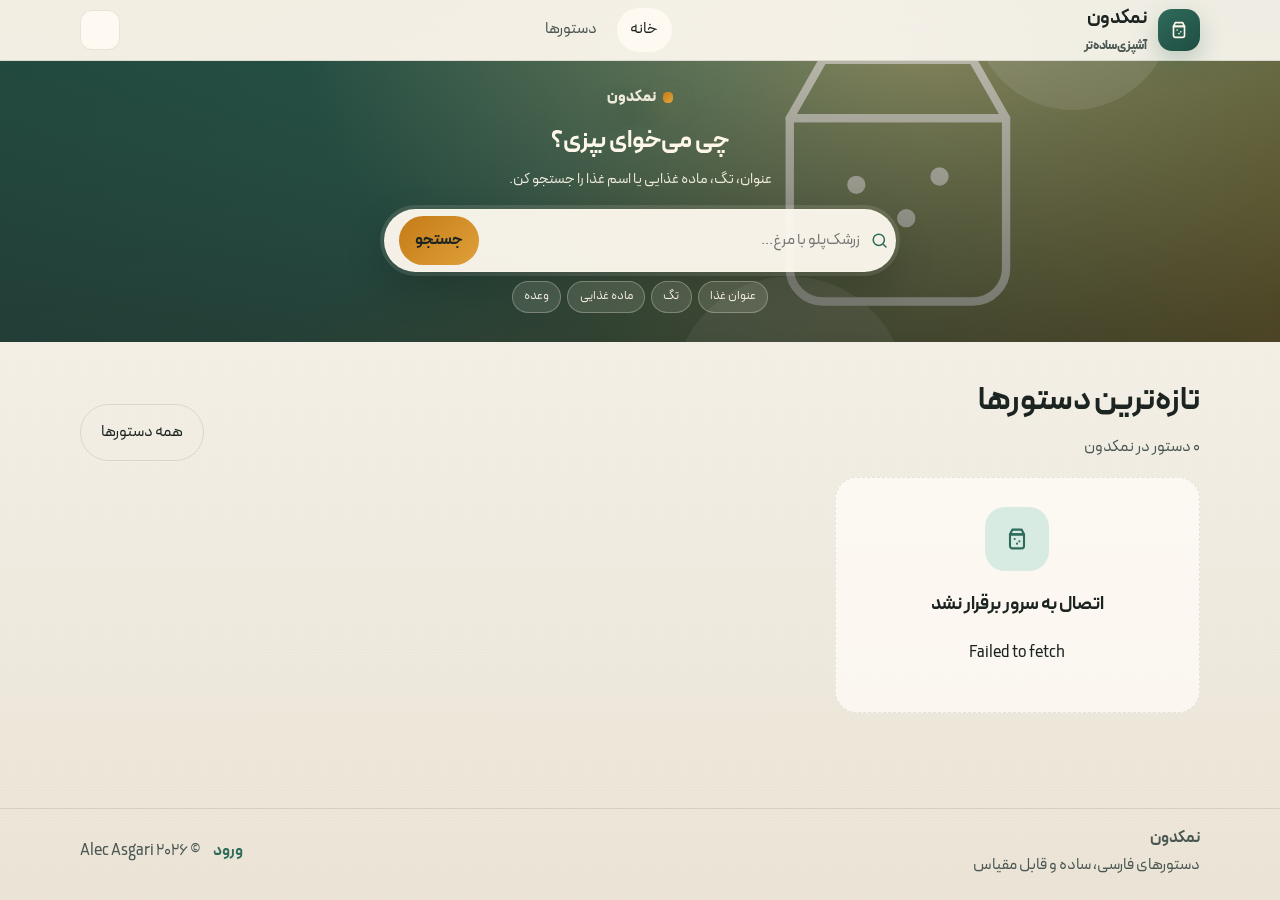
<file: index.html>
<!doctype html>
<html lang="fa" dir="rtl">
  <head>
    <meta charset="utf-8" />
    <meta name="viewport" content="width=device-width, initial-scale=1" />
    <title>نمکدون | دستورهای آشپزی ساده و خوش‌طعم</title>
    <meta
      name="description"
      content="نمکدون، مجموعه شخصی دستورهای آشپزی فارسی. دستورها را ببینید و مواد را بر اساس تعداد نفرات تنظیم کنید."
    />
    <meta name="robots" content="index,follow,max-image-preview:large" />
    <meta name="theme-color" content="#2f6b5a" />
    <meta name="author" content="Alec Asgari" />
    <link rel="canonical" href="https://namakdoon.alecasgari.com/" />
    <link rel="alternate" hreflang="fa" href="https://namakdoon.alecasgari.com/" />
    <link rel="alternate" type="text/plain" href="https://namakdoon.alecasgari.com/llms.txt" title="llms.txt" />
    <meta property="og:type" content="website" />
    <meta property="og:locale" content="fa_IR" />
    <meta property="og:site_name" content="نمکدون" />
    <meta property="og:title" content="نمکدون | دستورهای آشپزی ساده و خوش‌طعم" />
    <meta
      property="og:description"
      content="دستورهای فارسی، مقیاس‌پذیر برای تعداد نفرات، با جستجوی عنوان، تگ و مواد."
    />
    <meta property="og:url" content="https://namakdoon.alecasgari.com/" />
    <meta property="og:image" content="https://namakdoon.alecasgari.com/assets/img/og-cover.png" />
    <meta property="og:image:width" content="1920" />
    <meta property="og:image:height" content="1080" />
    <meta name="twitter:card" content="summary_large_image" />
    <meta name="twitter:title" content="نمکدون" />
    <meta name="twitter:description" content="دستورهای آشپزی فارسی، ساده و موبایل‌فرست." />
    <meta name="twitter:image" content="https://namakdoon.alecasgari.com/assets/img/og-cover.png" />
    <link rel="icon" href="./assets/img/favicon.svg" type="image/svg+xml" />
    <link rel="stylesheet" href="./assets/css/peyda.css" />
    <link rel="stylesheet" href="./assets/css/main.css" />
    <script>
      (function () {
        try {
          if (localStorage.getItem("namakdoon_theme") === "dark") {
            document.documentElement.setAttribute("data-theme", "dark");
          }
        } catch (e) {}
      })();
    </script>
    <script type="application/ld+json">
      {
        "@context": "https://schema.org",
        "@type": "WebSite",
        "name": "نمکدون",
        "url": "https://namakdoon.alecasgari.com/",
        "inLanguage": "fa",
        "description": "مجموعه دستورهای آشپزی فارسی",
        "potentialAction": {
          "@type": "SearchAction",
          "target": "https://namakdoon.alecasgari.com/recipes/?q={search_term_string}",
          "query-input": "required name=search_term_string"
        }
      }
    </script>
  </head>
  <body data-page="home">
    <div class="page">
      <header class="site-header">
        <div class="container nav">
          <a class="brand" data-href="" aria-label="نمکدون">
            <span class="brand-mark" data-brand-icon></span>
            <span class="brand-text">
              <strong>نمکدون</strong>
              <small>آشپزی ساده‌تر</small>
            </span>
          </a>
          <nav class="nav-links" aria-label="منوی اصلی">
            <a data-nav="home" data-href="">خانه</a>
            <a data-nav="recipes" data-href="recipes/">دستورها</a>
          </nav>
        </div>
      </header>

      <main>
        <section class="hero">
          <div class="hero-bg" role="img" aria-label="پس‌زمینه آشپزخانه نمکدون"></div>
          <div class="container hero-content">
            <p class="hero-brand"><span aria-hidden="true"></span> نمکدون</p>
            <h1>چی می‌خوای بپزی؟</h1>
            <p>عنوان، تگ، ماده غذایی یا اسم غذا را جستجو کن.</p>
            <form class="hero-search" data-global-search novalidate>
              <div class="hero-search-shell">
                <span class="hero-search-icon" data-search-icon></span>
                <input
                  type="search"
                  name="q"
                  data-search-input
                  autocomplete="off"
                  enterkeyhint="search"
                  aria-label="جستجوی دستور"
                  placeholder="مثلاً زرشک‌پلو، مرغ، ناهار..."
                />
                <button type="submit" class="hero-search-btn">جستجو</button>
              </div>
              <div class="hero-search-hints" aria-hidden="true">
                <span>عنوان غذا</span>
                <span>تگ</span>
                <span>ماده غذایی</span>
                <span>وعده</span>
              </div>
            </form>
          </div>
        </section>

        <section class="section">
          <div class="container">
            <div class="section-head">
              <div>
                <h2>تازه‌ترین دستورها</h2>
                <p><span data-recipe-count>۰</span> دستور در نمکدون</p>
              </div>
              <a class="btn btn-ghost" data-href="recipes/">همه دستورها</a>
            </div>
            <div class="recipe-grid" data-home-grid>
              <div class="loading">در حال بارگذاری...</div>
            </div>
          </div>
        </section>
      </main>

      <footer class="site-footer">
        <div class="container footer-grid">
          <div>
            <strong>نمکدون</strong>
            <div>دستورهای فارسی، ساده و قابل مقیاس</div>
          </div>
          <div class="footer-meta">
            <a data-href="admin/" data-admin-label>ورود</a>
            <span>© <span data-year></span> Alec Asgari</span>
          </div>
        </div>
      </footer>
    </div>

    <script src="./assets/js/config.js"></script>
    <script src="./assets/js/recipe-scale.js"></script>
    <script src="./assets/js/api.js"></script>
    <script src="./assets/js/ui.js"></script>
    <script src="./assets/js/nav.js"></script>
    <script>
      document.querySelector("[data-brand-icon]").innerHTML = window.NamakUI.icon("salt");
      document.querySelector("[data-search-icon]").innerHTML = window.NamakUI.icon("search");
    </script>
    <script src="./assets/js/pages-home.js"></script>
  </body>
</html>
</file>
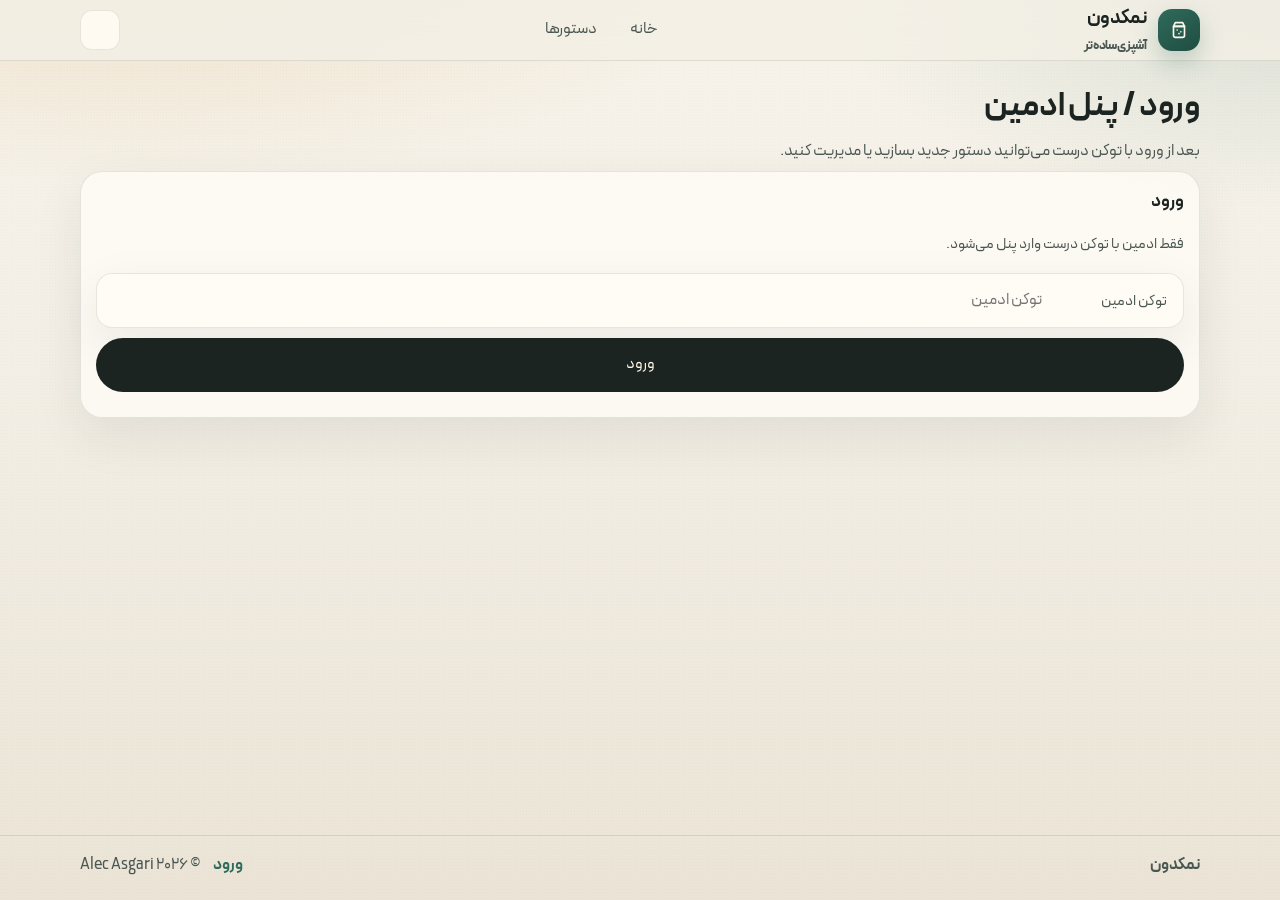
<file: admin/index.html>
﻿<!doctype html>
<html lang="fa" dir="rtl">
  <head>
    <meta charset="utf-8" />
    <meta name="viewport" content="width=device-width, initial-scale=1" />
    <title>پنل ادمین | نمکدون</title>
    <meta name="description" content="افزودن و مدیریت دستورهای نمکدون با متن یا ویس." />
    <meta name="robots" content="noindex,nofollow" />
    <meta name="theme-color" content="#2f6b5a" />
    <link rel="canonical" href="https://namakdoon.alecasgari.com/admin/" />
    <link rel="icon" href="../assets/img/favicon.svg" type="image/svg+xml" />
    <link rel="stylesheet" href="../assets/css/peyda.css" />
    <link rel="stylesheet" href="../assets/css/main.css" />
    <script>
      (function () {
        try {
          if (localStorage.getItem("namakdoon_theme") === "dark") {
            document.documentElement.setAttribute("data-theme", "dark");
          }
        } catch (e) {}
      })();
    </script>
  </head>
  <body data-page="admin">
    <div class="page">
      <header class="site-header">
        <div class="container nav">
          <a class="brand" data-href="" aria-label="نمکدون">
            <span class="brand-mark" data-brand-icon></span>
            <span class="brand-text">
              <strong>نمکدون</strong>
              <small>آشپزی ساده‌تر</small>
            </span>
          </a>
          <nav class="nav-links" aria-label="منوی اصلی">
            <a data-nav="home" data-href="">خانه</a>
            <a data-nav="recipes" data-href="recipes/">دستورها</a>
          </nav>
        </div>
      </header>

      <main class="container" style="padding-bottom:1.5rem">
        <div class="page-title">
          <h1>ورود / پنل ادمین</h1>
          <p>بعد از ورود با توکن درست می‌توانید دستور جدید بسازید یا مدیریت کنید.</p>
        </div>
        <div data-admin-root></div>
      </main>

      <footer class="site-footer">
        <div class="container footer-grid">
          <div><strong>نمکدون</strong></div>
          <div class="footer-meta">
            <a data-href="admin/" data-admin-label>ورود</a>
            <span>© <span data-year></span> Alec Asgari</span>
          </div>
        </div>
      </footer>
    </div>

    <script src="../assets/js/config.js"></script>
    <script src="../assets/js/recipe-scale.js"></script>
    <script src="../assets/js/api.js"></script>
    <script src="../assets/js/ui.js"></script>
    <script src="../assets/js/recipe-fields.js"></script>
    <script src="../assets/js/nav.js"></script>
    <script>
      document.querySelector("[data-brand-icon]").innerHTML = window.NamakUI.icon("salt");
    </script>
    <script src="../assets/js/pages-admin.js"></script>
  </body>
</html>
</file>
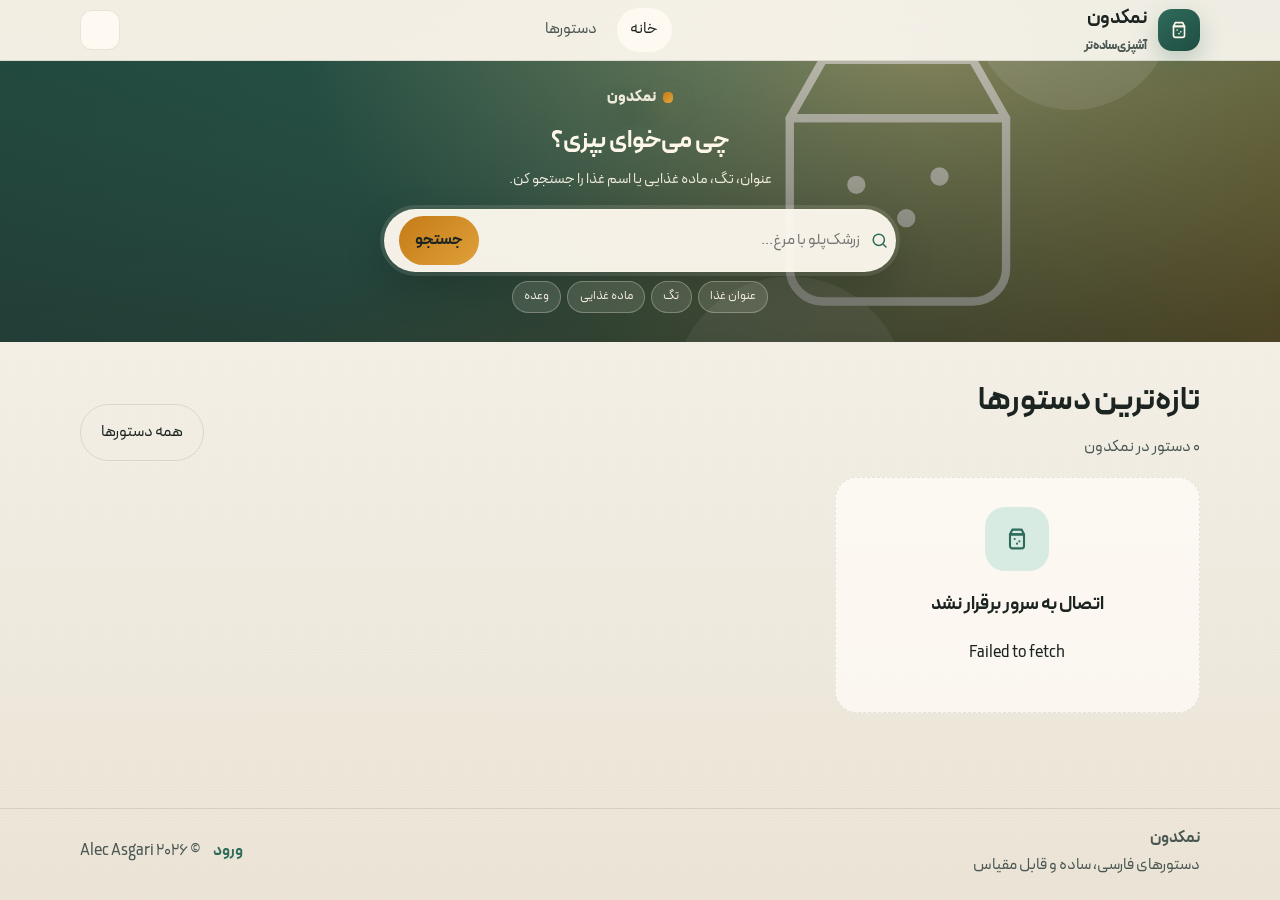
<file: index/index.html>
﻿<!doctype html>
<html lang="fa" dir="rtl">
  <head>
    <meta charset="utf-8" />
    <meta name="viewport" content="width=device-width, initial-scale=1" />
    <title>نمکدون | انتقال به خانه</title>
    <link rel="canonical" href="https://namakdoon.alecasgari.com/" />
    <meta http-equiv="refresh" content="0; url=../" />
    <script>
      location.replace("../");
    </script>
  </head>
  <body>
    <p><a href="../">بازگشت به نمکدون</a></p>
  </body>
</html>
</file>
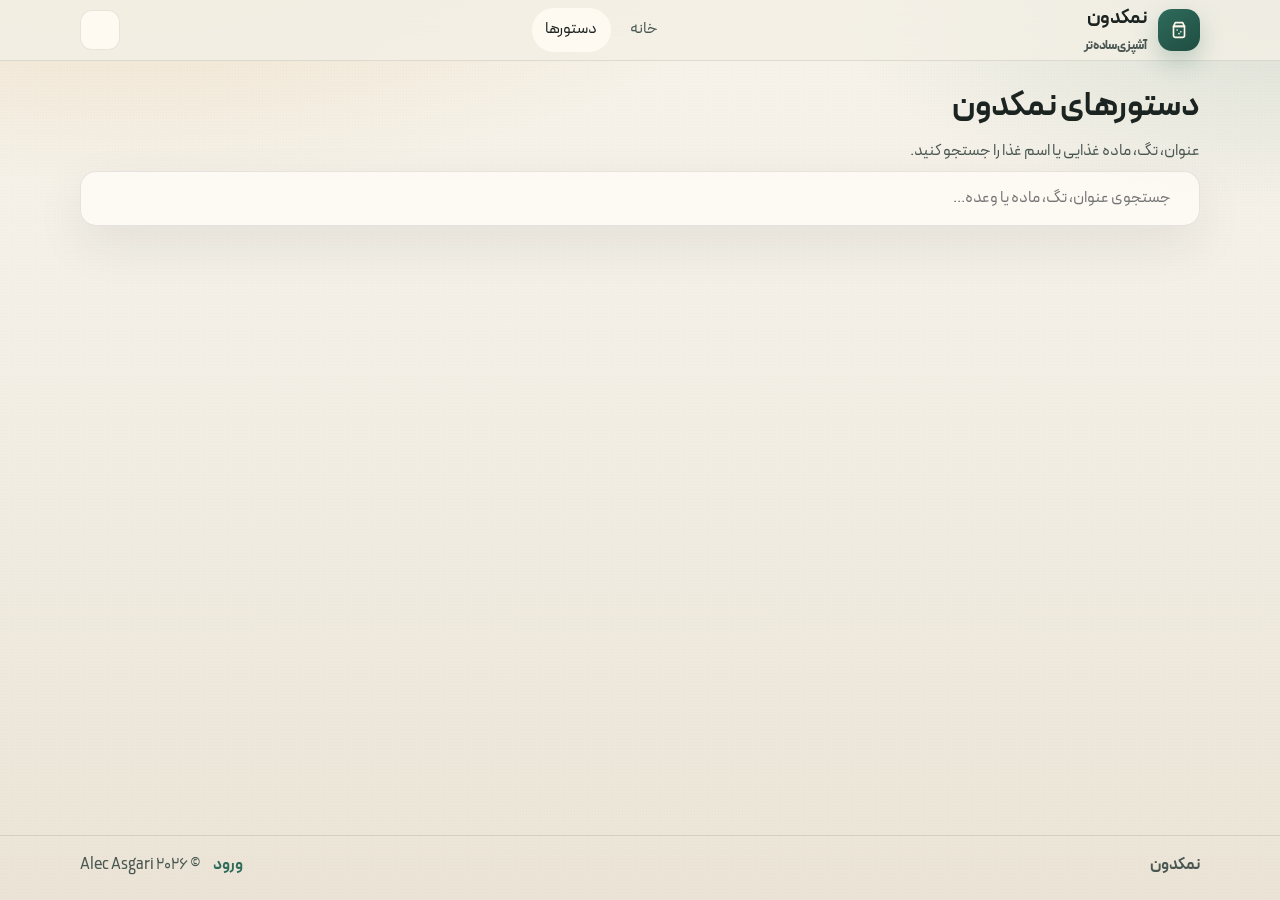
<file: recipes/index.html>
﻿<!doctype html>
<html lang="fa" dir="rtl">
  <head>
    <meta charset="utf-8" />
    <meta name="viewport" content="width=device-width, initial-scale=1" />
    <title>همه دستورها | نمکدون</title>
    <meta
      name="description"
      content="فهرست کامل دستورهای آشپزی نمکدون با جستجو بر اساس عنوان، تگ، ماده غذایی و فیلتر تگ."
    />
    <meta name="robots" content="index,follow,max-image-preview:large" />
    <meta name="theme-color" content="#2f6b5a" />
    <link rel="canonical" href="https://namakdoon.alecasgari.com/recipes/" />
    <link rel="alternate" type="text/plain" href="https://namakdoon.alecasgari.com/llms.txt" title="llms.txt" />
    <meta property="og:type" content="website" />
    <meta property="og:locale" content="fa_IR" />
    <meta property="og:site_name" content="نمکدون" />
    <meta property="og:title" content="همه دستورها | نمکدون" />
    <meta property="og:description" content="جستجو و مرور دستورهای فارسی نمکدون." />
    <meta property="og:url" content="https://namakdoon.alecasgari.com/recipes/" />
    <meta property="og:image" content="https://namakdoon.alecasgari.com/assets/img/og-cover.png" />
    <meta name="twitter:card" content="summary_large_image" />
    <meta name="twitter:title" content="همه دستورها | نمکدون" />
    <meta name="twitter:description" content="جستجو و مرور دستورهای فارسی نمکدون." />
    <meta name="twitter:image" content="https://namakdoon.alecasgari.com/assets/img/og-cover.png" />
    <link rel="icon" href="../assets/img/favicon.svg" type="image/svg+xml" />
    <link rel="stylesheet" href="../assets/css/peyda.css" />
    <link rel="stylesheet" href="../assets/css/main.css" />
    <script>
      (function () {
        try {
          if (localStorage.getItem("namakdoon_theme") === "dark") {
            document.documentElement.setAttribute("data-theme", "dark");
          }
        } catch (e) {}
      })();
    </script>
  </head>
  <body data-page="recipes">
    <div class="page">
      <header class="site-header">
        <div class="container nav">
          <a class="brand" data-href="" aria-label="نمکدون">
            <span class="brand-mark" data-brand-icon></span>
            <span class="brand-text">
              <strong>نمکدون</strong>
              <small>آشپزی ساده‌تر</small>
            </span>
          </a>
          <nav class="nav-links" aria-label="منوی اصلی">
            <a data-nav="home" data-href="">خانه</a>
            <a data-nav="recipes" data-href="recipes/">دستورها</a>
          </nav>
        </div>
      </header>

      <main class="container">
        <div class="page-title">
          <h1>دستورهای نمکدون</h1>
          <p>عنوان، تگ، ماده غذایی یا اسم غذا را جستجو کنید.</p>
        </div>

        <div class="toolbar">
          <label class="search-box">
            <span aria-hidden="true" data-search-icon></span>
            <input data-search type="search" placeholder="جستجوی عنوان، تگ، ماده یا وعده..." />
          </label>
          <div class="filters" data-filters></div>
        </div>

        <div class="recipe-grid" data-recipes-grid>
          <div class="loading">در حال بارگذاری...</div>
        </div>
      </main>

      <footer class="site-footer">
        <div class="container footer-grid">
          <div><strong>نمکدون</strong></div>
          <div class="footer-meta">
            <a data-href="admin/" data-admin-label>ورود</a>
            <span>© <span data-year></span> Alec Asgari</span>
          </div>
        </div>
      </footer>
    </div>

    <script src="../assets/js/config.js"></script>
    <script src="../assets/js/recipe-scale.js"></script>
    <script src="../assets/js/api.js"></script>
    <script src="../assets/js/ui.js"></script>
    <script src="../assets/js/nav.js"></script>
    <script>
      document.querySelector("[data-brand-icon]").innerHTML = window.NamakUI.icon("salt");
      document.querySelector("[data-search-icon]").innerHTML = window.NamakUI.icon("search");
      const q = new URLSearchParams(location.search).get("q");
      if (q) document.querySelector("[data-search]").value = q;
    </script>
    <script src="../assets/js/pages-recipes.js"></script>
  </body>
</html>
</file>
<file: assets/css/peyda.css>
@font-face {
  font-family: PeydaWebFaNum;
  font-style: normal;
  font-weight: 100;
  font-display: swap;
  src:
    url("../fonts/peyda/woff2/PeydaWebFaNum-Thin.woff2") format("woff2"),
    url("../fonts/peyda/woff/PeydaWebFaNum-Thin.woff") format("woff");
}
@font-face {
  font-family: PeydaWebFaNum;
  font-style: normal;
  font-weight: 200;
  font-display: swap;
  src:
    url("../fonts/peyda/woff2/PeydaWebFaNum-ExtraLight.woff2") format("woff2"),
    url("../fonts/peyda/woff/PeydaWebFaNum-ExtraLight.woff") format("woff");
}
@font-face {
  font-family: PeydaWebFaNum;
  font-style: normal;
  font-weight: 300;
  font-display: swap;
  src:
    url("../fonts/peyda/woff2/PeydaWebFaNum-Light.woff2") format("woff2"),
    url("../fonts/peyda/woff/PeydaWebFaNum-Light.woff") format("woff");
}
@font-face {
  font-family: PeydaWebFaNum;
  font-style: normal;
  font-weight: 400;
  font-display: swap;
  src:
    url("../fonts/peyda/woff2/PeydaWebFaNum-Regular.woff2") format("woff2"),
    url("../fonts/peyda/woff/PeydaWebFaNum-Regular.woff") format("woff");
}
@font-face {
  font-family: PeydaWebFaNum;
  font-style: normal;
  font-weight: 500;
  font-display: swap;
  src:
    url("../fonts/peyda/woff2/PeydaWebFaNum-Medium.woff2") format("woff2"),
    url("../fonts/peyda/woff/PeydaWebFaNum-Medium.woff") format("woff");
}
@font-face {
  font-family: PeydaWebFaNum;
  font-style: normal;
  font-weight: 600;
  font-display: swap;
  src:
    url("../fonts/peyda/woff2/PeydaWebFaNum-SemiBold.woff2") format("woff2"),
    url("../fonts/peyda/woff/PeydaWebFaNum-SemiBold.woff") format("woff");
}
@font-face {
  font-family: PeydaWebFaNum;
  font-style: normal;
  font-weight: 700;
  font-display: swap;
  src:
    url("../fonts/peyda/woff2/PeydaWebFaNum-Bold.woff2") format("woff2"),
    url("../fonts/peyda/woff/PeydaWebFaNum-Bold.woff") format("woff");
}
@font-face {
  font-family: PeydaWebFaNum;
  font-style: normal;
  font-weight: 800;
  font-display: swap;
  src:
    url("../fonts/peyda/woff2/PeydaWebFaNum-ExtraBold.woff2") format("woff2"),
    url("../fonts/peyda/woff/PeydaWebFaNum-ExtraBold.woff") format("woff");
}
@font-face {
  font-family: PeydaWebFaNum;
  font-style: normal;
  font-weight: 900;
  font-display: swap;
  src:
    url("../fonts/peyda/woff2/PeydaWebFaNum-Black.woff2") format("woff2"),
    url("../fonts/peyda/woff/PeydaWebFaNum-Black.woff") format("woff");
}
</file>
<file: assets/css/main.css>
:root {
  --bg: #f3efe6;
  --bg-deep: #e7e0d2;
  --ink: #1c2421;
  --ink-soft: #4a5752;
  --line: rgba(28, 36, 33, 0.1);
  --panel: rgba(255, 252, 246, 0.78);
  --panel-strong: #fffaf1;
  --accent: #c47b17;
  --accent-deep: #9a5f0d;
  --leaf: #2f6b5a;
  --leaf-soft: #d7ebe3;
  --danger: #b42318;
  --shadow: 0 18px 50px rgba(28, 36, 33, 0.08);
  --radius: 22px;
  --radius-sm: 14px;
  --font: "PeydaWebFaNum", "Tahoma", sans-serif;
  --max: 1120px;
  --nav-h: 60px;
  --tabbar-h: 62px;
  --header-bg: rgba(243, 239, 230, 0.82);
  --body-glow-1: rgba(196, 123, 23, 0.18);
  --body-glow-2: rgba(47, 107, 90, 0.14);
  --body-base-top: #f7f3ea;
  --body-base-bottom: #ebe4d6;
  --dot: rgba(28, 36, 33, 0.05);
  --item-bg: rgba(255, 250, 241, 0.85);
  --control-bg: #fff;
}

html[data-theme="dark"] {
  --bg: #141816;
  --bg-deep: #0e1110;
  --ink: #f2efe6;
  --ink-soft: #aeb8b2;
  --line: rgba(242, 239, 230, 0.12);
  --panel: rgba(24, 30, 27, 0.88);
  --panel-strong: #1b221f;
  --accent: #d4922e;
  --accent-deep: #e0a84a;
  --leaf: #6fbfa8;
  --leaf-soft: #24352f;
  --danger: #ef6b5d;
  --shadow: 0 18px 50px rgba(0, 0, 0, 0.4);
  --header-bg: rgba(16, 20, 18, 0.88);
  --body-glow-1: rgba(196, 123, 23, 0.12);
  --body-glow-2: rgba(47, 107, 90, 0.14);
  --body-base-top: #121614;
  --body-base-bottom: #0c0f0d;
  --dot: rgba(242, 239, 230, 0.04);
  --item-bg: rgba(255, 255, 255, 0.045);
  --control-bg: #1b221f;
  color-scheme: dark;
}

*,
*::before,
*::after {
  box-sizing: border-box;
}

[hidden] {
  display: none !important;
}

html {
  scroll-behavior: smooth;
}

body {
  margin: 0;
  min-height: 100vh;
  font-family: var(--font);
  color: var(--ink);
  background:
    radial-gradient(1200px 500px at 10% -10%, var(--body-glow-1), transparent 55%),
    radial-gradient(900px 420px at 100% 0%, var(--body-glow-2), transparent 50%),
    linear-gradient(180deg, var(--body-base-top) 0%, var(--bg) 40%, var(--body-base-bottom) 100%);
  line-height: 1.7;
  overflow-x: hidden;
}

body::before {
  content: "";
  position: fixed;
  inset: 0;
  pointer-events: none;
  opacity: 0.35;
  background-image: radial-gradient(var(--dot) 0.7px, transparent 0.7px);
  background-size: 3px 3px;
  z-index: 0;
}

a {
  color: inherit;
  text-decoration: none;
}

img {
  max-width: 100%;
  display: block;
}

button,
input,
textarea,
select {
  font: inherit;
}

.page {
  position: relative;
  z-index: 1;
  min-height: 100vh;
  display: flex;
  flex-direction: column;
}

.container {
  width: min(100% - 1.4rem, var(--max));
  margin-inline: auto;
}

.site-header {
  position: sticky;
  top: 0;
  z-index: 40;
  backdrop-filter: blur(14px);
  background: var(--header-bg);
  border-bottom: 1px solid var(--line);
}

.nav {
  min-height: var(--nav-h);
  display: flex;
  align-items: center;
  justify-content: space-between;
  gap: 1rem;
}

.brand {
  display: inline-flex;
  align-items: center;
  gap: 0.7rem;
  font-weight: 800;
  letter-spacing: -0.02em;
}

.brand-mark {
  width: 42px;
  height: 42px;
  border-radius: 14px;
  display: grid;
  place-items: center;
  background: linear-gradient(145deg, var(--leaf), #1f4d42);
  color: #fff8ea;
  box-shadow: 0 10px 24px rgba(47, 107, 90, 0.28);
  animation: floaty 4.5s ease-in-out infinite;
}

.brand-mark svg {
  width: 22px;
  height: 22px;
  stroke: currentColor;
  fill: none;
  stroke-width: 1.8;
  stroke-linecap: round;
  stroke-linejoin: round;
}

.brand-text {
  display: grid;
  gap: 0.05rem;
}

.brand-text strong {
  font-size: 1.2rem;
}

.brand-text small {
  color: var(--ink-soft);
  font-size: 0.78rem;
}

.nav-links {
  display: flex;
  align-items: center;
  gap: 0.35rem;
}

.nav-links a {
  padding: 0.55rem 0.85rem;
  border-radius: 999px;
  color: var(--ink-soft);
  transition: 0.2s ease;
}

.nav-links a:hover,
.nav-links a.is-active {
  color: var(--ink);
  background: var(--panel-strong);
}

.theme-toggle {
  width: 40px;
  height: 40px;
  border: 1px solid var(--line);
  border-radius: 12px;
  background: var(--panel-strong);
  color: var(--ink);
  display: inline-grid;
  place-items: center;
  cursor: pointer;
  padding: 0;
}

.theme-toggle svg {
  width: 18px;
  height: 18px;
  stroke: currentColor;
  fill: none;
  stroke-width: 1.7;
  stroke-linecap: round;
  stroke-linejoin: round;
}

.theme-toggle:hover {
  border-color: var(--leaf);
  color: var(--leaf);
}

.nav-cta {
  display: inline-flex;
  align-items: center;
  gap: 0.4rem;
  padding: 0.65rem 1rem;
  border-radius: 999px;
  background: var(--ink);
  color: #fff8ea !important;
}

.nav-cta svg,
.btn svg,
.icon-btn svg,
.recipe-meta svg,
.empty-icon svg,
.stat svg {
  width: 1em;
  height: 1em;
  stroke: currentColor;
  fill: none;
  stroke-width: 1.8;
  stroke-linecap: round;
  stroke-linejoin: round;
}

.menu-toggle {
  display: none;
  border: 1px solid var(--line);
  background: var(--panel-strong);
  border-radius: 12px;
  padding: 0.55rem 0.75rem;
}

main {
  flex: 1;
}

.hero {
  position: relative;
  min-height: 0;
  display: grid;
  align-items: center;
  justify-items: center;
  padding: 1.6rem 0 1.4rem;
  overflow: hidden;
}

.hero-bg {
  position: absolute;
  inset: 0;
  background:
    linear-gradient(180deg, rgba(28, 36, 33, 0.28), rgba(28, 36, 33, 0.62)),
    url("../img/hero.svg") center/cover no-repeat;
  transform: scale(1.04);
  animation: kenburns 18s ease-in-out infinite alternate;
}

.hero-content {
  position: relative;
  z-index: 1;
  color: #fff8ea;
  width: min(100%, 36rem);
  margin: 0 auto;
  padding: 0.2rem 0 0.4rem;
  text-align: center;
  display: grid;
  justify-items: center;
  gap: 0.35rem;
}

.hero-brand {
  display: inline-flex;
  align-items: center;
  justify-content: center;
  gap: 0.45rem;
  font-size: clamp(1.9rem, 6vw, 2.8rem);
  font-weight: 900;
  line-height: 1.05;
  margin: 0;
  text-shadow: 0 10px 40px rgba(0, 0, 0, 0.25);
  animation: rise 0.9s ease both;
}

.hero-brand span {
  width: 0.7em;
  height: 0.7em;
  border-radius: 0.28em;
  background: linear-gradient(145deg, var(--accent), #e2a43a);
  box-shadow: 0 8px 24px rgba(196, 123, 23, 0.45);
}

.hero h1 {
  margin: 0;
  font-size: clamp(1.15rem, 3.2vw, 1.55rem);
  font-weight: 700;
  animation: rise 0.9s ease 0.08s both;
}

.hero p {
  margin: 0 0 0.55rem;
  color: rgba(255, 248, 234, 0.9);
  font-size: 0.92rem;
  animation: rise 0.9s ease 0.16s both;
}

.hero-actions {
  display: flex;
  flex-wrap: wrap;
  gap: 0.7rem;
  animation: rise 0.9s ease 0.24s both;
}

.hero-search {
  margin-top: 0.15rem;
  animation: rise 0.9s ease 0.2s both;
  width: 100%;
  max-width: 32rem;
}

.hero-search-shell {
  display: flex;
  align-items: center;
  gap: 0.45rem;
  padding: 0.35rem 0.35rem 0.35rem 0.85rem;
  border-radius: 999px;
  background: rgba(255, 250, 241, 0.95);
  border: 1px solid rgba(255, 248, 234, 0.55);
  box-shadow:
    0 16px 40px rgba(0, 0, 0, 0.18),
    0 0 0 4px rgba(255, 248, 234, 0.12);
  color: var(--ink);
  transition: transform 0.25s ease, box-shadow 0.25s ease;
}

.hero-search-shell:focus-within {
  transform: translateY(-2px) scale(1.01);
  box-shadow:
    0 20px 48px rgba(0, 0, 0, 0.22),
    0 0 0 5px rgba(196, 123, 23, 0.22);
}

.hero-search-icon {
  display: grid;
  place-items: center;
  color: var(--leaf);
  flex: 0 0 auto;
}

.hero-search-icon svg {
  width: 1.2rem;
  height: 1.2rem;
  stroke: currentColor;
  fill: none;
  stroke-width: 1.9;
  stroke-linecap: round;
  stroke-linejoin: round;
}

.hero-search-shell input {
  flex: 1;
  min-width: 0;
  border: 0;
  outline: 0;
  background: transparent;
  color: var(--ink);
  font-size: 0.98rem;
  padding: 0.55rem 0.2rem;
}

.hero-search-btn {
  border: 0;
  cursor: pointer;
  border-radius: 999px;
  padding: 0.7rem 1rem;
  background: linear-gradient(135deg, var(--accent), #e0a03a);
  color: #1c2421;
  font-weight: 700;
  white-space: nowrap;
}

.hero-search-hints {
  display: flex;
  flex-wrap: wrap;
  gap: 0.4rem;
  margin-top: 0.55rem;
  justify-content: center;
}

.hero-search-hints > span,
.hint-chip {
  border: 1px solid rgba(255, 248, 234, 0.28);
  background: rgba(255, 248, 234, 0.12);
  color: rgba(255, 248, 234, 0.92);
  border-radius: 999px;
  padding: 0.28rem 0.7rem;
  font-size: 0.78rem;
}

.hint-chip {
  cursor: pointer;
  font: inherit;
}

.modal-search .hero-search-hints > span,
.modal-search .hint-chip {
  border-color: var(--line);
  background: var(--leaf-soft);
  color: var(--leaf);
}

.footer-meta {
  display: flex;
  flex-wrap: wrap;
  align-items: center;
  gap: 0.75rem;
  justify-content: flex-end;
}

.footer-meta a {
  color: var(--leaf);
  font-weight: 700;
}

.search-modal {
  position: fixed;
  inset: 0;
  z-index: 90;
  display: grid;
  align-items: end;
}

.search-modal[hidden] {
  display: none !important;
}

.search-modal-backdrop {
  position: absolute;
  inset: 0;
  background: rgba(18, 24, 22, 0.45);
  opacity: 0;
  transition: opacity 0.22s ease;
}

.search-modal-sheet {
  position: relative;
  z-index: 1;
  margin: 0 0.7rem calc(0.7rem + env(safe-area-inset-bottom));
  padding: 0.95rem;
  border-radius: 24px;
  background: var(--panel-strong);
  border: 1px solid var(--line);
  box-shadow: 0 24px 60px rgba(28, 36, 33, 0.28);
  transform: translateY(18px);
  opacity: 0;
  transition: transform 0.25s ease, opacity 0.25s ease;
}

.search-modal.is-open .search-modal-backdrop {
  opacity: 1;
}

.search-modal.is-open .search-modal-sheet {
  transform: none;
  opacity: 1;
}

.search-modal-head {
  display: flex;
  align-items: center;
  justify-content: space-between;
  margin-bottom: 0.75rem;
}

body.search-open {
  overflow: hidden;
}

.btn {
  display: inline-flex;
  align-items: center;
  justify-content: center;
  gap: 0.45rem;
  border: 0;
  cursor: pointer;
  border-radius: 999px;
  padding: 0.85rem 1.25rem;
  transition: transform 0.2s ease, background 0.2s ease, box-shadow 0.2s ease;
}

.btn:hover {
  transform: translateY(-2px);
}

.btn-primary {
  background: linear-gradient(135deg, var(--accent), #e0a03a);
  color: #1c2421;
  font-weight: 700;
  box-shadow: 0 12px 28px rgba(196, 123, 23, 0.28);
}

.btn-secondary {
  background: rgba(255, 248, 234, 0.16);
  color: #fff8ea;
  border: 1px solid rgba(255, 248, 234, 0.35);
  backdrop-filter: blur(8px);
}

.btn-dark {
  background: var(--ink);
  color: #fff8ea;
}

.btn-ghost {
  background: transparent;
  border: 1px solid var(--line);
  color: var(--ink);
}

.btn-danger {
  background: rgba(180, 35, 24, 0.1);
  color: var(--danger);
}

.section {
  padding: 2rem 0;
}

.section-head {
  display: flex;
  flex-wrap: wrap;
  align-items: end;
  justify-content: space-between;
  gap: 0.7rem;
  margin-bottom: 1rem;
}

.section-head h2 {
  margin: 0;
  font-size: clamp(1.5rem, 3vw, 2rem);
}

.section-head p {
  margin: 0.35rem 0 0;
  color: var(--ink-soft);
}

.toolbar {
  display: grid;
  gap: 0.6rem;
  margin-bottom: 0.9rem;
}

.search-box,
.field {
  display: flex;
  align-items: center;
  gap: 0.65rem;
  background: var(--panel);
  border: 1px solid var(--line);
  border-radius: 16px;
  padding: 0.75rem 1rem;
  box-shadow: var(--shadow);
}

.search-box input,
.field input,
.field textarea,
.field select {
  width: 100%;
  border: 0;
  outline: 0;
  background: transparent;
  color: var(--ink);
}

.field {
  align-items: flex-start;
}

.field label {
  display: block;
  min-width: 7rem;
  color: var(--ink-soft);
  font-size: 0.92rem;
  padding-top: 0.2rem;
}

.field textarea {
  min-height: 120px;
  resize: vertical;
}

.filters {
  display: flex;
  flex-wrap: wrap;
  gap: 0.5rem;
}

.chip,
.filter-chip {
  display: inline-flex;
  align-items: center;
  gap: 0.3rem;
  padding: 0.35rem 0.7rem;
  border-radius: 999px;
  background: var(--leaf-soft);
  color: var(--leaf);
  font-size: 0.85rem;
}

.filter-chip {
  border: 1px solid transparent;
  cursor: pointer;
  background: var(--panel);
  color: var(--ink-soft);
}

.filter-chip.is-on {
  background: var(--ink);
  color: #fff8ea;
}

.recipe-grid {
  display: grid;
  grid-template-columns: repeat(3, 1fr);
  gap: 0.75rem;
}

.recipe-card {
  background: var(--panel);
  border: 1px solid var(--line);
  border-radius: var(--radius);
  box-shadow: var(--shadow);
  overflow: hidden;
  transition: transform 0.25s ease, box-shadow 0.25s ease;
}

.recipe-card:hover {
  transform: translateY(-4px);
  box-shadow: 0 22px 50px rgba(28, 36, 33, 0.12);
}

.recipe-card-link {
  display: block;
  padding: 0.9rem;
}

.recipe-card-top {
  display: flex;
  justify-content: space-between;
  align-items: center;
  margin-bottom: 0.55rem;
}

.meal-badge {
  background: rgba(196, 123, 23, 0.14);
  color: var(--accent-deep);
  padding: 0.3rem 0.7rem;
  border-radius: 999px;
  font-size: 0.8rem;
  font-weight: 700;
}

.recipe-card-title {
  margin: 0 0 0.45rem;
  font-size: 1.2rem;
}

.recipe-card-desc {
  margin: 0 0 0.65rem;
  color: var(--ink-soft);
  font-size: 0.92rem;
  display: -webkit-box;
  -webkit-line-clamp: 2;
  -webkit-box-orient: vertical;
  overflow: hidden;
  min-height: 0;
}

.recipe-meta {
  display: flex;
  flex-wrap: wrap;
  gap: 0.55rem;
  color: var(--ink-soft);
  font-size: 0.82rem;
  margin-bottom: 0.55rem;
}

.recipe-meta span {
  display: inline-flex;
  align-items: center;
  gap: 0.3rem;
}

.chip-row {
  display: flex;
  flex-wrap: wrap;
  gap: 0.35rem;
}

.icon-btn {
  width: 38px;
  height: 38px;
  border-radius: 12px;
  border: 1px solid var(--line);
  background: var(--panel-strong);
  display: grid;
  place-items: center;
  cursor: pointer;
  color: var(--ink-soft);
  transition: 0.2s ease;
}

.icon-btn:hover {
  color: var(--ink);
  transform: scale(1.05);
}

.panel {
  background: var(--panel);
  border: 1px solid var(--line);
  border-radius: var(--radius);
  box-shadow: var(--shadow);
  padding: 0.95rem;
}

.recipe-hero {
  display: grid;
  gap: 0.7rem;
  margin-bottom: 0.7rem;
}

.recipe-title-block h1 {
  margin: 0.25rem 0;
  font-size: clamp(1.55rem, 4vw, 2.3rem);
}

.recipe-title-block p {
  margin: 0;
  color: var(--ink-soft);
}

.stats {
  display: grid;
  grid-template-columns: repeat(4, minmax(0, 1fr));
  gap: 0.45rem;
}

.stat {
  background: var(--panel-strong);
  border: 1px solid var(--line);
  border-radius: var(--radius-sm);
  padding: 0.65rem 0.55rem;
  display: grid;
  gap: 0.15rem;
  min-width: 0;
}

.stat span {
  color: var(--ink-soft);
  font-size: 0.72rem;
  display: inline-flex;
  align-items: center;
  gap: 0.2rem;
  white-space: nowrap;
  overflow: hidden;
  text-overflow: ellipsis;
}

.stat strong {
  font-size: 0.95rem;
  line-height: 1.25;
}

.servings-control {
  display: flex;
  flex-wrap: wrap;
  align-items: center;
  justify-content: space-between;
  gap: 0.6rem;
  margin: 0.65rem 0;
  padding: 0.7rem 0.85rem;
  border-radius: var(--radius-sm);
  background: linear-gradient(120deg, rgba(47, 107, 90, 0.1), rgba(196, 123, 23, 0.1));
  border: 1px solid var(--line);
}

.stepper {
  display: inline-flex;
  align-items: center;
  gap: 0.55rem;
}

.stepper button {
  width: 40px;
  height: 40px;
  border-radius: 12px;
  border: 1px solid var(--line);
  background: var(--control-bg);
  color: var(--ink);
  cursor: pointer;
  font-size: 1.2rem;
}

.stepper strong {
  min-width: 2.5rem;
  text-align: center;
  font-size: 1.2rem;
}

.detail-grid {
  display: grid;
  grid-template-columns: 1.05fr 1fr;
  gap: 0.7rem;
}

.list-block h2,
.admin-card h2 {
  margin: 0 0 0.65rem;
  font-size: 1.1rem;
}

.ingredient-list,
.step-list {
  list-style: none;
  margin: 0;
  padding: 0;
  display: grid;
  gap: 0.45rem;
}

.ingredient-list li,
.step-list li {
  display: grid;
  grid-template-columns: auto 1fr;
  gap: 0.55rem;
  align-items: start;
  padding: 0.65rem 0.75rem;
  border-radius: 12px;
  background: var(--item-bg);
  border: 1px solid var(--line);
}

.bullet {
  width: 28px;
  height: 28px;
  border-radius: 9px;
  display: grid;
  place-items: center;
  background: var(--leaf);
  color: #fff8ea;
  font-size: 0.85rem;
  font-weight: 700;
}

.tips {
  margin-top: 0.7rem;
  padding: 0.75rem;
  border-radius: var(--radius-sm);
  background: rgba(196, 123, 23, 0.1);
  border: 1px dashed rgba(196, 123, 23, 0.4);
}

.empty-state {
  text-align: center;
  padding: 1.8rem 1rem;
  background: var(--panel);
  border: 1px dashed var(--line);
  border-radius: var(--radius);
}

.empty-icon {
  width: 64px;
  height: 64px;
  margin: 0 auto 0.8rem;
  border-radius: 20px;
  display: grid;
  place-items: center;
  background: var(--leaf-soft);
  color: var(--leaf);
}

.empty-icon svg {
  width: 28px;
  height: 28px;
}

.site-footer {
  margin-top: 1.2rem;
  border-top: 1px solid var(--line);
  padding: 1rem 0 1.3rem;
  color: var(--ink-soft);
}

.footer-grid {
  display: flex;
  flex-wrap: wrap;
  justify-content: space-between;
  gap: 1rem;
}

.admin-layout {
  display: grid;
  gap: 0.7rem;
  grid-template-columns: 1.1fr 0.9fr;
}

.admin-card {
  background: var(--panel);
  border: 1px solid var(--line);
  border-radius: var(--radius);
  box-shadow: var(--shadow);
  padding: 0.95rem;
}

.stack {
  display: grid;
  gap: 0.6rem;
}

.record-box {
  display: grid;
  gap: 0.8rem;
  padding: 1rem;
  border-radius: var(--radius-sm);
  background: rgba(47, 107, 90, 0.08);
  border: 1px solid var(--line);
}

html[data-theme="dark"] .record-box {
  background: rgba(111, 191, 168, 0.08);
}

.record-actions {
  display: flex;
  flex-wrap: wrap;
  gap: 0.55rem;
  justify-content: center;
  align-items: center;
}

.btn-icon {
  width: 46px;
  height: 46px;
  padding: 0;
  display: inline-grid;
  place-items: center;
  border-radius: 14px;
}

.btn-icon svg {
  width: 20px;
  height: 20px;
  stroke: currentColor;
  fill: none;
  stroke-width: 1.8;
  stroke-linecap: round;
  stroke-linejoin: round;
}

.btn-record {
  background: rgba(180, 35, 24, 0.12);
  color: var(--danger);
  border: 1px solid rgba(180, 35, 24, 0.28);
}

.btn-record .record-dot {
  width: 14px;
  height: 14px;
  border-radius: 50%;
  background: var(--danger);
  box-shadow: 0 0 0 0 rgba(180, 35, 24, 0.35);
}

.record-box.is-recording .btn-record {
  background: var(--danger);
  color: #fff8ea;
  border-color: var(--danger);
}

.record-box.is-recording .btn-record .record-dot {
  width: 12px;
  height: 12px;
  border-radius: 3px;
  background: #fff8ea;
  box-shadow: none;
  animation: pulse 1.2s infinite;
}

.record-pulse {
  width: 18px;
  height: 18px;
  border-radius: 50%;
  background: var(--danger);
  box-shadow: 0 0 0 0 rgba(180, 35, 24, 0.45);
  animation: pulse 1.2s infinite;
  display: none;
}

.record-box.is-recording .record-pulse {
  display: inline-block;
}

.status-line {
  color: var(--ink-soft);
  font-size: 0.92rem;
}

.toast-host {
  position: fixed;
  z-index: 80;
  inset-inline: 0;
  bottom: 1.2rem;
  display: grid;
  justify-items: center;
  gap: 0.5rem;
  pointer-events: none;
}

.toast {
  background: var(--ink);
  color: #fff8ea;
  padding: 0.8rem 1.1rem;
  border-radius: 999px;
  opacity: 0;
  transform: translateY(10px);
  transition: 0.25s ease;
  max-width: min(92vw, 420px);
  text-align: center;
}

.toast.is-visible {
  opacity: 1;
  transform: translateY(0);
}

.toast-error {
  background: var(--danger);
}

.reveal {
  opacity: 0;
  transform: translateY(18px);
  transition: opacity 0.55s ease, transform 0.55s ease;
}

.reveal.is-in {
  opacity: 1;
  transform: none;
}

.page-title {
  padding: 1.1rem 0 0.35rem;
}

.page-title h1 {
  margin: 0;
  font-size: clamp(1.45rem, 3.6vw, 2.05rem);
}

.page-title p {
  margin: 0.25rem 0 0;
  color: var(--ink-soft);
}

.loading {
  padding: 1.2rem;
  text-align: center;
  color: var(--ink-soft);
}

.loading::after {
  content: "";
  display: inline-block;
  width: 1.1rem;
  height: 1.1rem;
  margin-right: 0.5rem;
  border-radius: 50%;
  border: 2px solid var(--line);
  border-top-color: var(--leaf);
  vertical-align: -0.2rem;
  animation: spin 0.8s linear infinite;
}

@media (max-width: 960px) {
  .recipe-grid {
    grid-template-columns: repeat(2, 1fr);
  }

  .detail-grid,
  .admin-layout {
    grid-template-columns: 1fr 1fr;
  }
}

.mobile-tabbar {
  display: none;
}

@media (max-width: 720px) {
  .menu-toggle,
  .nav-links {
    display: none !important;
  }

  .theme-toggle {
    display: inline-grid !important;
    margin-inline-start: auto;
  }

  .page {
    padding-bottom: calc(var(--tabbar-h) + 1.4rem);
  }

  .toast-host {
    bottom: calc(var(--tabbar-h) + 0.8rem);
  }

  .hero {
    min-height: 0;
    align-items: center;
  }

  .recipe-grid,
  .detail-grid,
  .admin-layout {
    grid-template-columns: 1fr;
  }

  .stats {
    grid-template-columns: repeat(4, minmax(0, 1fr));
    gap: 0.35rem;
  }

  .stat {
    padding: 0.5rem 0.35rem;
    text-align: center;
  }

  .stat span {
    font-size: 0.65rem;
    justify-content: center;
  }

  .stat span svg {
    display: none;
  }

  .stat strong {
    font-size: 0.82rem;
  }

  .field {
    flex-direction: column;
  }

  .field label {
    min-width: 0;
  }

  .mobile-tabbar {
    display: block;
    position: fixed;
    z-index: 70;
    inset-inline: 0;
    bottom: 0;
    padding: 0.35rem 0.7rem calc(0.35rem + env(safe-area-inset-bottom));
    pointer-events: none;
  }

  .mobile-tabbar-inner {
    pointer-events: auto;
    display: grid;
    grid-template-columns: repeat(3, 1fr);
    gap: 0.2rem;
    padding: 0.28rem;
    border-radius: 22px;
    background: rgba(28, 36, 33, 0.9);
    border: 1px solid rgba(255, 248, 234, 0.12);
    box-shadow:
      0 14px 32px rgba(28, 36, 33, 0.28),
      inset 0 1px 0 rgba(255, 248, 234, 0.08);
    backdrop-filter: blur(16px) saturate(1.2);
    animation: tabbarIn 0.45s ease both;
  }

  .tabbar-item {
    position: relative;
    display: grid;
    justify-items: center;
    gap: 0.08rem;
    padding: 0.4rem 0.2rem 0.32rem;
    border-radius: 16px;
    color: rgba(255, 248, 234, 0.62);
    transition: color 0.2s ease, transform 0.2s ease, background 0.2s ease;
    border: 0;
    background: transparent;
    font: inherit;
    cursor: pointer;
  }

  .tabbar-item:active {
    transform: scale(0.96);
  }

  .tabbar-icon {
    width: 1.35rem;
    height: 1.35rem;
    display: grid;
    place-items: center;
  }

  .tabbar-icon svg {
    width: 1.2rem;
    height: 1.2rem;
    stroke: currentColor;
    fill: none;
    stroke-width: 1.85;
    stroke-linecap: round;
    stroke-linejoin: round;
  }

  .tabbar-label {
    font-size: 0.68rem;
    font-weight: 600;
  }

  .tabbar-item.is-active {
    color: #fff8ea;
    background: linear-gradient(160deg, rgba(196, 123, 23, 0.35), rgba(47, 107, 90, 0.4));
  }

  .tabbar-item.is-active .tabbar-icon {
    transform: translateY(-1px);
  }

  .tabbar-item-accent.is-active {
    background: linear-gradient(145deg, rgba(196, 123, 23, 0.55), rgba(224, 160, 58, 0.35));
    color: #fff8ea;
  }
}

@media (max-width: 720px) {
  .hero-search-btn {
    padding: 0.65rem 0.85rem;
  }

  .hero-content {
    width: min(100%, 36rem);
  }

  .hero-search {
    max-width: none;
  }
}

@keyframes tabbarIn {
  from {
    opacity: 0;
    transform: translateY(18px) scale(0.98);
  }
  to {
    opacity: 1;
    transform: none;
  }
}

@keyframes rise {
  from {
    opacity: 0;
    transform: translateY(18px);
  }
  to {
    opacity: 1;
    transform: none;
  }
}

@keyframes kenburns {
  from {
    transform: scale(1.02) translateY(0);
  }
  to {
    transform: scale(1.08) translateY(-1.5%);
  }
}

@keyframes floaty {
  0%,
  100% {
    transform: translateY(0);
  }
  50% {
    transform: translateY(-3px);
  }
}

@keyframes pulse {
  0% {
    box-shadow: 0 0 0 0 rgba(180, 35, 24, 0.45);
  }
  70% {
    box-shadow: 0 0 0 12px rgba(180, 35, 24, 0);
  }
  100% {
    box-shadow: 0 0 0 0 rgba(180, 35, 24, 0);
  }
}

@keyframes spin {
  to {
    transform: rotate(360deg);
  }
}

/* --- admin fields / mic / preview / media --- */
.mic-viz {
  --level: 0;
  width: 72px;
  height: 72px;
  margin: 0.2rem auto 0.55rem;
  border-radius: 50%;
  display: grid;
  place-items: center;
  position: relative;
  color: var(--leaf);
  background: rgba(47, 107, 90, 0.1);
}

.mic-viz::before {
  content: "";
  position: absolute;
  inset: 0;
  border-radius: 50%;
  border: 2px solid rgba(47, 107, 90, 0.35);
  transform: scale(calc(1 + var(--level) * 0.55));
  opacity: calc(0.25 + var(--level) * 0.75);
  transition: transform 0.08s linear, opacity 0.08s linear;
}

.mic-viz.is-live {
  color: var(--danger);
  background: rgba(180, 35, 24, 0.08);
}

.mic-viz.is-live::before {
  border-color: rgba(180, 35, 24, 0.45);
}

.mic-viz-icon svg {
  width: 28px;
  height: 28px;
  stroke: currentColor;
  fill: none;
  stroke-width: 1.8;
  stroke-linecap: round;
  stroke-linejoin: round;
  transform: scale(calc(1 + var(--level) * 0.2));
  transition: transform 0.08s linear;
}

.record-box.is-recording .mic-viz {
  display: grid;
}

.field-editor {
  display: grid;
  gap: 0.45rem;
  width: 100%;
}

.field-editor-row {
  display: grid;
  gap: 0.4rem;
  padding: 0.65rem;
  border: 1px solid var(--line);
  border-radius: 12px;
  background: rgba(255, 250, 241, 0.75);
}

.field-editor-grid {
  display: grid;
  grid-template-columns: 1.4fr 0.7fr 0.9fr;
  gap: 0.35rem;
}

.field-editor-row input,
.field-editor-row textarea {
  width: 100%;
  border: 1px solid var(--line);
  border-radius: 10px;
  padding: 0.45rem 0.55rem;
  background: #fff;
  font: inherit;
}

.field-editor-actions {
  display: flex;
  justify-content: space-between;
  gap: 0.4rem;
  align-items: center;
}

.preview-modal {
  position: fixed;
  inset: 0;
  z-index: 200;
  display: grid;
  place-items: center;
  padding: 0.7rem;
  padding-bottom: calc(0.7rem + env(safe-area-inset-bottom));
}

.preview-modal[hidden] {
  display: none !important;
}

.preview-modal-backdrop {
  position: absolute;
  inset: 0;
  background: rgba(18, 24, 22, 0.55);
}

.preview-modal-sheet {
  position: relative;
  z-index: 1;
  width: min(100%, 560px);
  max-height: min(88svh, 760px);
  display: flex;
  flex-direction: column;
  overflow: hidden;
  background: var(--panel-strong);
  border: 1px solid var(--line);
  border-radius: 22px;
  box-shadow: 0 24px 60px rgba(28, 36, 33, 0.28);
}

.preview-modal-head {
  display: flex;
  justify-content: space-between;
  align-items: center;
  gap: 0.6rem;
  flex-shrink: 0;
  padding: 0.9rem 0.95rem 0.75rem;
  border-bottom: 1px solid var(--line);
}

.preview-modal-scroll {
  flex: 1 1 auto;
  min-height: 0;
  overflow: auto;
  padding: 0.9rem 0.95rem;
  -webkit-overflow-scrolling: touch;
}

.preview-modal-foot {
  flex-shrink: 0;
  padding: 0.75rem 0.95rem 0.9rem;
  border-top: 1px solid var(--line);
  background: var(--panel-strong);
}

.preview-actions {
  display: flex;
  flex-wrap: wrap;
  gap: 0.5rem;
}

.preview-media {
  overflow: hidden;
  border-radius: 14px;
  border: 1px solid var(--line);
  background: #dfe8e4;
}

.preview-media img,
.preview-media video {
  width: 100%;
  display: block;
  max-height: 220px;
  object-fit: cover;
}

body.preview-open {
  overflow: hidden;
}

body.preview-open .mobile-tabbar {
  visibility: hidden;
  pointer-events: none;
}

.media-drop {
  display: grid;
  gap: 0.55rem;
  padding: 0.85rem;
  border: 1.5px dashed var(--line);
  border-radius: 16px;
  background: transparent;
  cursor: pointer;
  transition: border-color 0.2s ease, background 0.2s ease;
}

.media-drop:hover,
.media-drop.is-drag {
  border-color: var(--leaf);
  background: rgba(47, 107, 90, 0.06);
}

html[data-theme="dark"] .media-drop:hover,
html[data-theme="dark"] .media-drop.is-drag {
  background: rgba(111, 191, 168, 0.08);
}

.media-drop-empty {
  display: grid;
  justify-items: center;
  gap: 0.35rem;
  text-align: center;
  padding: 0.35rem 0.2rem;
}

.media-drop-icon {
  width: 42px;
  height: 42px;
  border-radius: 12px;
  display: grid;
  place-items: center;
  color: var(--leaf);
  background: rgba(47, 107, 90, 0.12);
}

.media-drop-icon svg {
  width: 22px;
  height: 22px;
  stroke: currentColor;
  fill: none;
  stroke-width: 1.7;
  stroke-linecap: round;
  stroke-linejoin: round;
}

.media-drop-preview {
  display: grid;
  gap: 0.55rem;
}

.media-drop-thumb {
  width: 100%;
  max-height: 200px;
  object-fit: cover;
  border-radius: 12px;
  background: #dfe8e4;
  display: block;
}

.media-drop-bar {
  display: flex;
  align-items: center;
  justify-content: space-between;
  gap: 0.5rem;
}

.media-drop-name {
  font-size: 0.88rem;
  color: var(--ink-soft);
  overflow: hidden;
  text-overflow: ellipsis;
  white-space: nowrap;
}

@media (max-width: 720px) {
  .preview-modal {
    place-items: end center;
    padding-bottom: calc(0.55rem + env(safe-area-inset-bottom));
  }

  .preview-modal-sheet {
    width: 100%;
    max-height: min(86svh, 720px);
    border-radius: 22px 22px 16px 16px;
  }
}

.media-thumb {
  width: 100%;
  aspect-ratio: 16 / 10;
  object-fit: cover;
  border-radius: 16px;
  background: var(--leaf-soft);
  display: block;
}

.recipe-media {
  margin-bottom: 0.7rem;
  display: grid;
  gap: 0.65rem;
}

.media-zoom {
  position: relative;
  display: block;
  width: 100%;
  padding: 0;
  border: 1px solid var(--line);
  border-radius: 16px;
  overflow: hidden;
  background: var(--leaf-soft);
  cursor: zoom-in;
}

.media-zoom .media-thumb {
  border-radius: 0;
  max-height: 360px;
}

.media-zoom-hint {
  position: absolute;
  inset-inline: 0.7rem;
  bottom: 0.7rem;
  padding: 0.35rem 0.65rem;
  border-radius: 999px;
  background: rgba(18, 24, 22, 0.62);
  color: #fff8ea;
  font-size: 0.78rem;
  pointer-events: none;
}

.recipe-video {
  overflow: hidden;
  border-radius: 16px;
  border: 1px solid var(--line);
  background: #111;
}

.media-video {
  width: 100%;
  display: block;
  max-height: 420px;
  background: #111;
}

.recipe-media video,
.recipe-media img {
  width: 100%;
  display: block;
  max-height: 360px;
  object-fit: cover;
}

.recipe-card-media {
  margin: -0.9rem -0.9rem 0.7rem;
  aspect-ratio: 16 / 10;
  overflow: hidden;
  background: linear-gradient(135deg, var(--leaf-soft), #f3e7d0);
}

.recipe-card-media img,
.recipe-card-media video {
  width: 100%;
  height: 100%;
  object-fit: cover;
  display: block;
}

.lightbox {
  position: fixed;
  inset: 0;
  z-index: 220;
  display: grid;
  place-items: center;
  padding: 1rem;
}

.lightbox[hidden] {
  display: none !important;
}

.lightbox-backdrop {
  position: absolute;
  inset: 0;
  background: rgba(8, 12, 10, 0.78);
}

.lightbox-sheet {
  position: relative;
  z-index: 1;
  width: min(100%, 920px);
  max-height: min(90svh, 900px);
  display: grid;
  place-items: center;
}

.lightbox-sheet img {
  width: 100%;
  max-height: min(86svh, 860px);
  object-fit: contain;
  border-radius: 14px;
  background: #0f1210;
}

.lightbox-close {
  position: absolute;
  top: -0.2rem;
  inset-inline-end: -0.2rem;
  z-index: 2;
  background: var(--panel-strong);
  border: 1px solid var(--line);
}

body.lightbox-open {
  overflow: hidden;
}

html[data-theme="dark"] .field-editor-row {
  background: rgba(24, 30, 27, 0.75);
}

html[data-theme="dark"] .field-editor-row input,
html[data-theme="dark"] .field-editor-row textarea,
html[data-theme="dark"] .field input,
html[data-theme="dark"] .field textarea,
html[data-theme="dark"] .field select,
html[data-theme="dark"] input,
html[data-theme="dark"] textarea,
html[data-theme="dark"] select {
  background: #151a18;
  color: var(--ink);
  border-color: var(--line);
}
</file>
